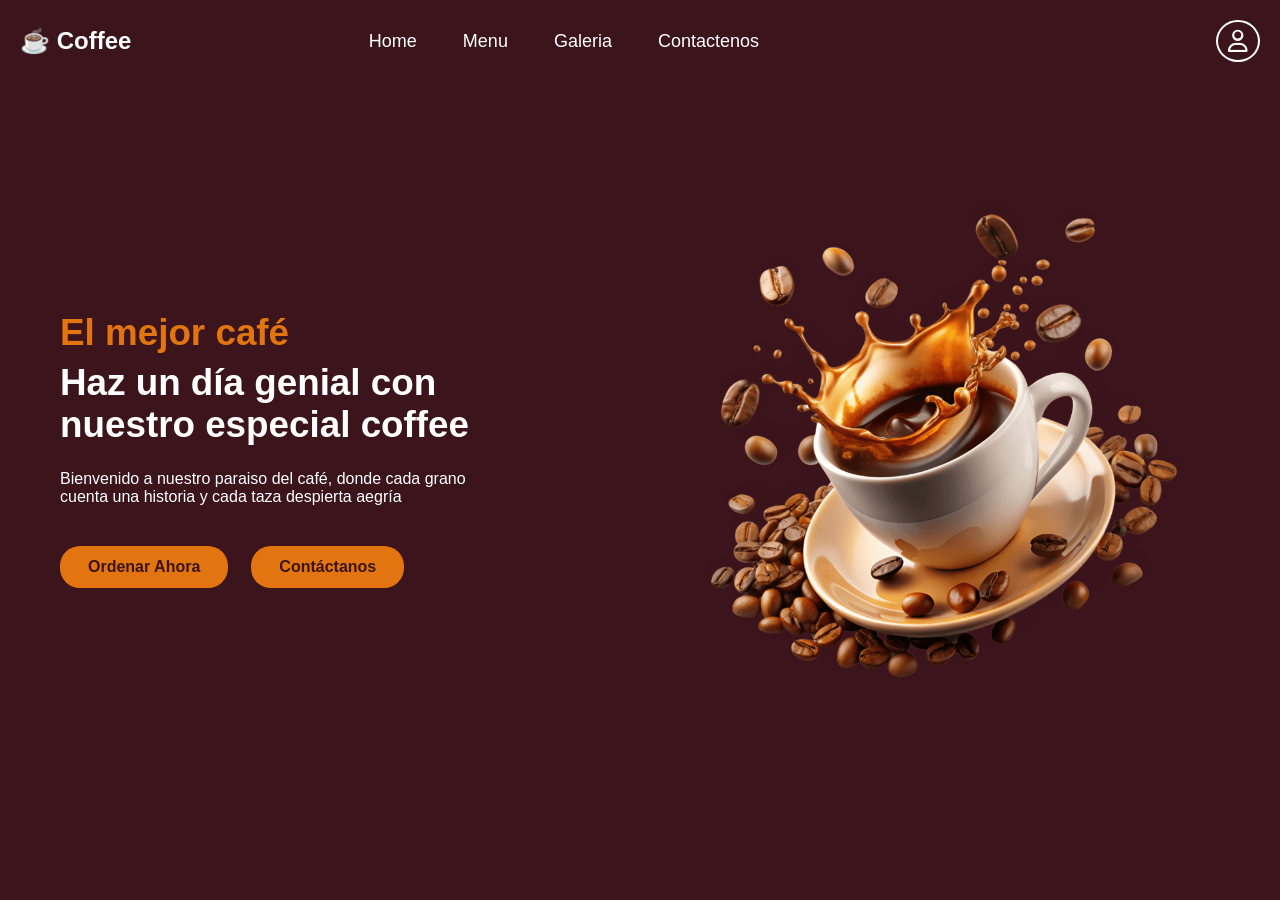
<file: index.html>
<!DOCTYPE html>
<html lang="es">
<head>
    <meta charset="UTF-8">
    <meta name="viewport" content="width=device-width, initial-scale=1.0">
    <link rel="stylesheet" href="./css/index.css">
    <link rel="stylesheet" href="https://cdnjs.cloudflare.com/ajax/libs/font-awesome/6.5.0/css/all.min.css">
    <title>SITO DE CAFE</title>
</head>
<body>
    <header>
        <nav class="navbar">
            <a href="#" class="nav-Logo">
                <h2 class="nav-text">☕ Coffee</h2>
            </a>
            <input type="checkbox" id="menu-toggle" class="menu-toggle">
            <ul class="nav-menu">
                <li class="nav-item">
                    <a href="./index.html" class="nav-link">Home</a>
                </li>
                <li class="nav-item">
                    <a href="./menu.html" class="nav-link">Menu</a>
                </li>
                <li class="nav-item">
                    <a href="./galeria.html" class="nav-link">Galeria</a>
                </li>
                <li class="nav-item">
                    <a href="./contactenos.html" class="nav-link">Contactenos</a>
                </li>
            </ul>
            <a class="nav-actions">
                <a href="./login.html" class="nav-login" title="Iniciar sesion">
                <i class="fa-regular fa-user"></i>
            </a>
            <label for="menu-toggle" class="hamburger">
                <span></span>
                <span></span>
                <span></span>
            </label>
            </div>
        </nav>
    </header>
    <main>
        <section class="hero-section">
            <div class="section-content">
                <div class="hero-details">
                    <h2 class="title">El mejor café</h2>
                    <h3 class="subtitle">
                       Haz un día genial con nuestro especial coffee
                    </h3>
                    <p class="description">
                         Bienvenido a nuestro paraiso del café, donde cada
                         grano cuenta una historia y cada taza despierta aegría
                    </p>
                    <div class="buttons">
                        <a href="./menu.html" class="button order-now">Ordenar Ahora</a>
                        <a href="./contactenos.html" class="button contact-us">Contáctanos</a>
                    </div>
                 </div>
                 <div class="hero-image-wrapper">
                    <img src="./img/coffee-hero-section.png"
                    alt="hero" 
                    class="hero-image">
                </div>
            </div>
          
        </section>
    </main>
</body>
</html>
</file>
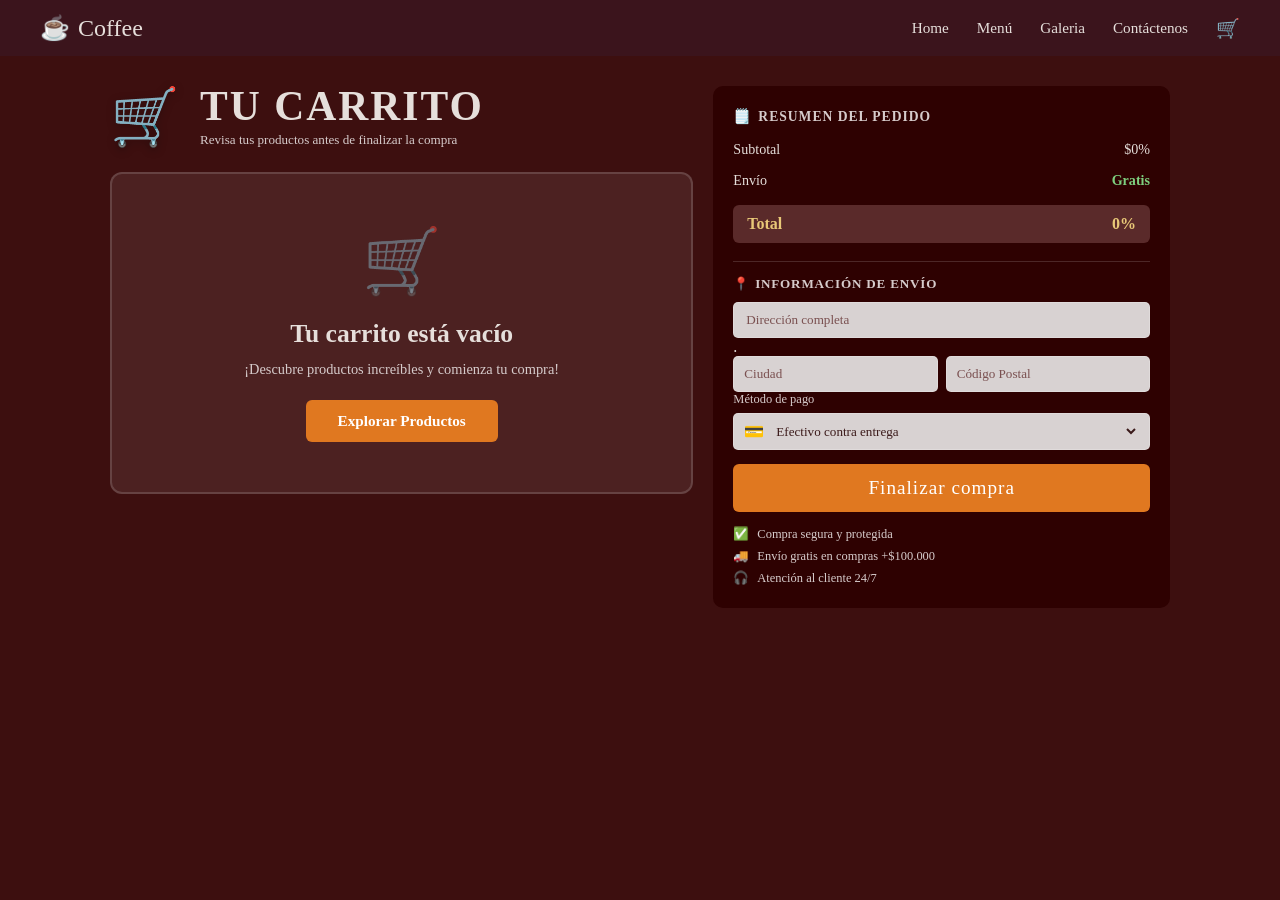
<file: carrito.html>
<!DOCTYPE html>
<html lang="es">
<head>
  <meta charset="UTF-8" />
  <meta name="viewport" content="width=device-width, initial-scale=1.0"/>
  <title>Coffee – Tu Carrito</title>
  <link rel="stylesheet" href="./css/carrito.css" />
  <link href="https://fonts.googleapis.com/css2?family=Caveat:wght@600;700&family=Lato:wght@400;700&display=swap" rel="stylesheet"/>
</head>
<body>

  <!-- NAVBAR -->
  <nav class="navbar">
    <div class="navbar__brand">
      <span class="navbar__icon">☕</span>
      <span class="navbar__name">Coffee</span>
    </div>
    <ul class="navbar__links">
      <li><a href="./index.html">Home</a></li>
      <li><a href="./menu.html">Menú</a></li>
      <li><a href="./galeria.html">Galeria</a></li>
      <li><a href="./contactenos.html">Contáctenos</a></li>
      <li><a href="./carrito.html" class="cart-icon">🛒</a></li>
    </ul>
  </nav>

  <!-- MAIN -->
  <main class="main">

    <!-- LEFT: CART -->
    <section class="cart-section">
      <div class="cart-header">
        <div class="cart-icon-big">🛒</div>
        <div>
          <h1 class="cart-title">TU CARRITO</h1>
          <p class="cart-subtitle">Revisa tus productos antes de finalizar la compra</p>
        </div>
      </div>

      <!-- Empty State -->
      <div class="cart-empty">
        <div class="empty-icon">🛒</div>
        <h2 class="empty-title">Tu carrito está vacío</h2>
        <p class="empty-text">¡Descubre productos increíbles y comienza tu compra!</p>
        <button class="btn-explore">Explorar Productos</button>
      </div>

      <!-- (When cart has items, replace .cart-empty with .cart-items) -->
    </section>

    <!-- RIGHT: ORDER SUMMARY -->
    <aside class="order-summary">
      <h2 class="summary-title">Resumen del pedido</h2>

      <div class="summary-row">
        <span>Subtotal</span>
        <span>$0%</span>
      </div>
      <div class="summary-row">
        <span>Envío</span>
        <span class="free">Gratis</span>
      </div>

      <div class="summary-total">
        <span>Total</span>
        <span>0%</span>
      </div>

      <div class="summary-divider"></div>

      <!-- Shipping Info -->
      <div class="shipping-info">
        <h3 class="shipping-title">Información de Envío</h3>

        <div class="form-group">
          <span class="input-icon"></span>
          <input type="text" placeholder="Dirección completa" />
        </div>
        <span>.</span>
        <div class="form-row">
          <input type="text" placeholder="Ciudad" />
          <input type="text" placeholder="Código Postal" />
        </div>

        <div class="form-group">
          <label class="form-label">Método de pago</label>
          <div class="payment-select">
            <span class="payment-icon">💳</span>
            <select>
              <option>Efectivo contra entrega</option>
              <option>Tarjeta de crédito</option>
              <option>Transferencia bancaria</option>
            </select>
          </div>
        </div>
      </div>

      <button class="btn-checkout">Finalizar compra</button>

      <div class="summary-features">
        <p><span>✅</span> Compra segura y protegida</p>
        <p><span>🚚</span> Envío gratis en compras +$100.000</p>
        <p><span>🎧</span> Atención al cliente 24/7</p>
      </div>
    </aside>

  </main>

</body>
</html>
</file>
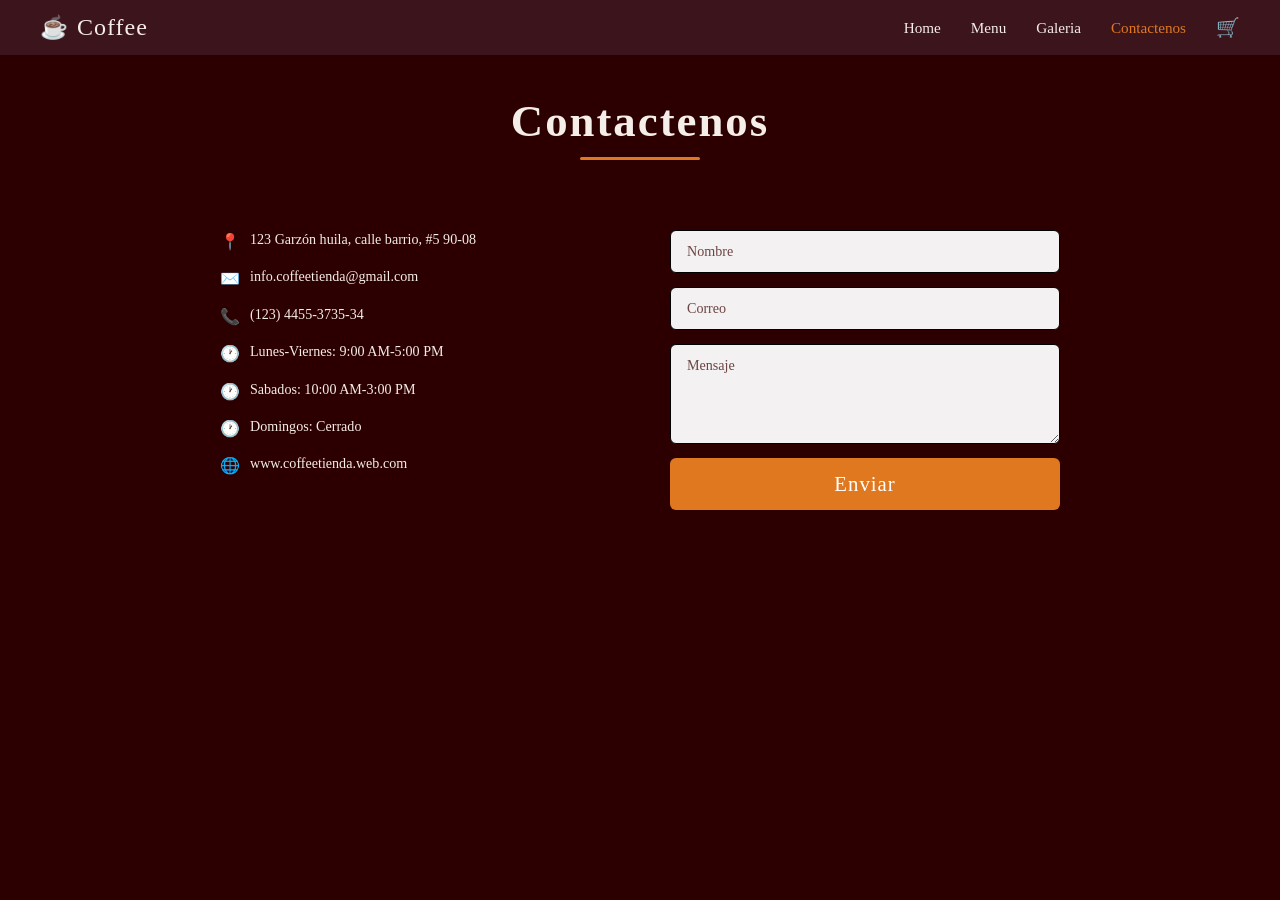
<file: contactenos.html>
<!DOCTYPE html>
<html lang="es">
<head>
  <meta charset="UTF-8" />
  <meta name="viewport" content="width=device-width, initial-scale=1.0"/>
  <title>Coffee – Contactos</title>
  <link rel="stylesheet" href="./css/contactenos.css" />
  <link href="https://fonts.googleapis.com/css2?family=Caveat:wght@600&family=Lato:wght@400;700&display=swap" rel="stylesheet"/>
</head>
<body>

  <!-- NAVBAR -->
  <nav class="navbar">
    <div class="navbar__brand">
      <span class="navbar__icon">☕</span>
      <span class="navbar__name">Coffee</span>
    </div>
    <ul class="navbar__links">
      <li><a href="./index.html">Home</a></li>
      <li><a href="./menu.html">Menu</a></li>
      <li><a href="./galeria.html">Galeria</a></li>
      <li><a href="./contactenos.html" class="active">Contactenos</a></li>
      <li><a href="./carrito.html" class="cart-icon">🛒</a></li>
    </ul>
  </nav>

  <!-- MAIN CONTENT -->
  <main class="main">

    <!-- PAGE TITLE -->
    <section class="page-title">
      <h1>Contactenos</h1>
      <span class="title-underline"></span>
    </section>

    <!-- CONTACT SECTION -->
    <section class="contact-section">

      <!-- INFO -->
      <div class="contact-info">
        <p>
          <span class="icon">📍</span>
          123 Garzón huila, calle barrio, #5 90-08
        </p>
        <p>
          <span class="icon">✉️</span>
          info.coffeetienda@gmail.com
        </p>
        <p>
          <span class="icon">📞</span>
          (123) 4455-3735-34
        </p>
        <p>
          <span class="icon">🕐</span>
          Lunes-Viernes: 9:00 AM-5:00 PM
        </p>
        <p>
          <span class="icon">🕐</span>
          Sabados: 10:00 AM-3:00 PM
        </p>
        <p>
          <span class="icon">🕐</span>
          Domingos: Cerrado
        </p>
        <p>
          <span class="icon">🌐</span>
          www.coffeetienda.web.com
        </p>
      </div>

      <!-- FORM -->
      <form class="contact-form">
        <input type="text" placeholder="Nombre" />
        <input type="email" placeholder="Correo" />
        <textarea placeholder="Mensaje"></textarea>
        <button type="submit">Enviar</button>
      </form>

    </section>
  </main>

</body>
</html>
</file>
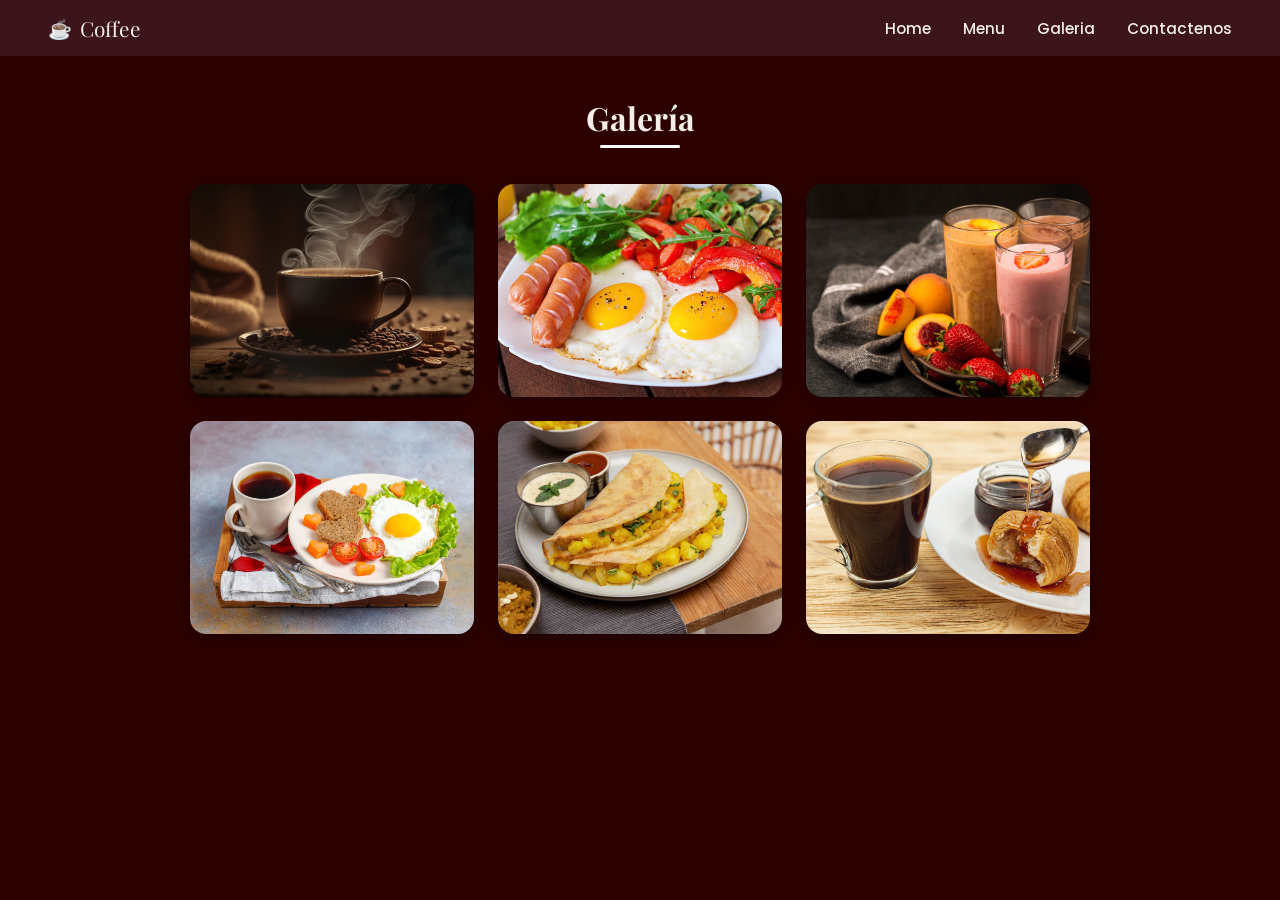
<file: galeria.html>
<!DOCTYPE html>
<html lang="es">
<head>
  <meta charset="UTF-8" />
  <meta name="viewport" content="width=device-width, initial-scale=1.0"/>
  <title>Coffee - Galería</title>
  <link rel="stylesheet" href="./css/galeria.css">
  <link rel="stylesheet" href="https://cdnjs.cloudflare.com/ajax/libs/font-awesome/6.5.0/css/all.min.css">
  <link href="https://fonts.googleapis.com/css2?family=Playfair+Display:wght@600&family=Poppins:wght@400;600&family=Lora:wght@400;500&display=swap" rel="stylesheet">
</head>
<body>

  <nav>
    <a href="#" class="logo"><span>☕</span> Coffee</a>
    <ul class="nav-links">
                    <a href="./index.html" class="nav-link">Home</a>
                </li>
                <li class="nav-item">
                    <a href="./menu.html" class="nav-link">Menu</a>
                </li>
                <li class="nav-item">
                    <a href="./galeria.html" class="nav-link">Galeria</a>
                </li>
                <li class="nav-item">
                    <a href="./contactenos.html" class="nav-link">Contactenos</a>
                </li>
    </ul>
  </nav>

  <section class="gallery-section">
    <h2>Galería</h2>
    <span class="underline"></span>

    <div class="gallery-grid">

      <!-- Row 1 -->
      <div class="gallery-card">
        <img src="./img/gallery-1.jpg.jpeg" alt="Café negro caliente"/>
      </div>
      <div class="gallery-card">
        <img src="./img/gallery-2.jpg.jpeg" alt="Desayuno con huevos"/>
      </div>
      <div class="gallery-card">
        <img src="./img/gallery-3.jpg.jpeg" alt="Batidos coloridos"/>
      </div>

      <!-- Row 2 -->
      <div class="gallery-card">
        <img src="./img/gallery-4.jpg.jpeg" alt="Desayuno completo"/>
      </div>
      <div class="gallery-card">
        <img src="./img/gallery-5.jpg.jpeg" alt="Tacos o quesadillas"/>
      </div>
      <div class="gallery-card">
        <img src="./img/gallery-6.jpg.jpeg" alt="Café con pan"/>
      </div>

    </div>
  </section>

</body>
</html>
</file>
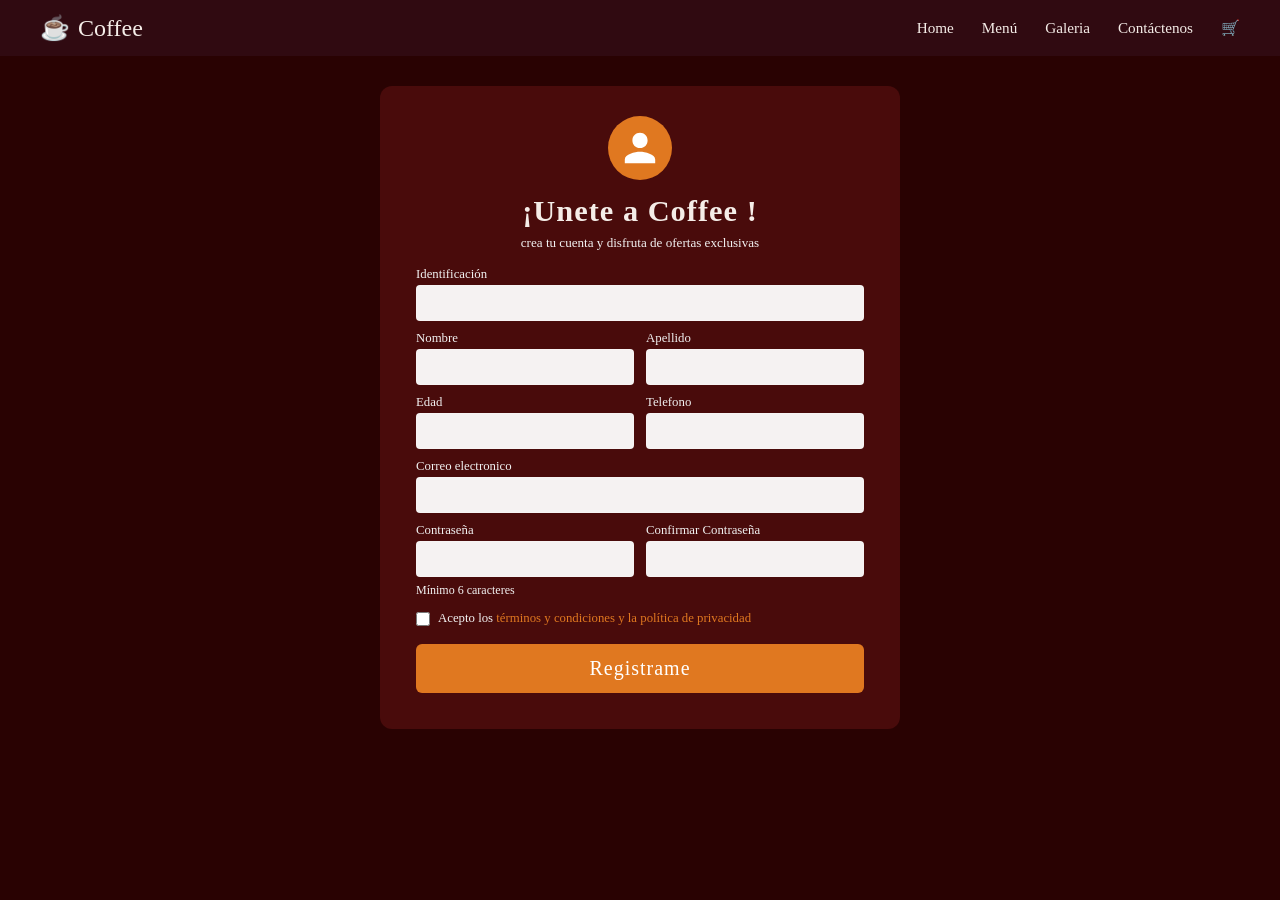
<file: login.html>
<!DOCTYPE html>
<html lang="es">
<head>
  <meta charset="UTF-8" />
  <meta name="viewport" content="width=device-width, initial-scale=1.0"/>
  <title>Coffee – Únete</title>
  <link rel="stylesheet" href="./css/login.css" />
  <link href="https://fonts.googleapis.com/css2?family=Caveat:wght@600;700&family=Lato:wght@400;700&display=swap" rel="stylesheet"/>
</head>
<body>

  <!-- NAVBAR -->
  <nav class="navbar">
    <div class="navbar__brand">
      <span class="navbar__icon">☕</span>
      <span class="navbar__name">Coffee</span>
    </div>
    <ul class="navbar__links">
      <li><a href="./index.html">Home</a></li>
      <li><a href="./menu.html">Menú</a></li>
      <li><a href="./galeria.html">Galeria</a></li>
      <li><a href="./contactenos.html">Contáctenos</a></li>
      <li><a href="./carrito.html" class="cart-icon">🛒</a></li>
    </ul>
  </nav>

  <!-- MAIN -->
  <main class="main">
    <div class="register-card">

      <!-- Avatar Icon -->
      <div class="avatar-icon">
        <svg xmlns="http://www.w3.org/2000/svg" viewBox="0 0 24 24" fill="white" width="38" height="38">
          <path d="M12 12c2.7 0 4.8-2.1 4.8-4.8S14.7 2.4 12 2.4 7.2 4.5 7.2 7.2 9.3 12 12 12zm0 2.4c-3.2 0-9.6 1.6-9.6 4.8v2.4h19.2v-2.4c0-3.2-6.4-4.8-9.6-4.8z"/>
        </svg>
      </div>

      <h1 class="card-title">¡Unete a Coffee !</h1>
      <p class="card-subtitle">crea tu cuenta y disfruta de ofertas exclusivas</p>

      <form class="register-form" novalidate>

        <!-- ID -->
        <div class="form-group full">
          <label>Identificación</label>
          <input type="text" />
        </div>

        <!-- Nombre / Apellido -->
        <div class="form-row">
          <div class="form-group">
            <label>Nombre</label>
            <input type="text" />
          </div>
          <div class="form-group">
            <label>Apellido</label>
            <input type="text" />
          </div>
        </div>

        <!-- Edad / Telefono -->
        <div class="form-row">
          <div class="form-group">
            <label>Edad</label>
            <input type="number" />
          </div>
          <div class="form-group">
            <label>Telefono</label>
            <input type="tel" />
          </div>
        </div>

        <!-- Correo -->
        <div class="form-group full">
          <label>Correo electronico</label>
          <input type="email" />
        </div>

        <!-- Contraseña / Confirmar -->
        <div class="form-row">
          <div class="form-group">
            <label>Contraseña</label>
            <input type="password" />
          </div>
          <div class="form-group">
            <label>Confirmar Contraseña</label>
            <input type="password" />
          </div>
        </div>

        <p class="password-hint">Mínimo 6 caracteres</p>

        <!-- Terms -->
        <div class="terms-row">
          <input type="checkbox" id="terms" />
          <label for="terms">
            Acepto los <a href="#">términos y condiciones y la política de privacidad</a>
          </label>
        </div>

        <button type="submit" class="btn-register">Registrame</button>

      </form>
    </div>
  </main>

</body>
</html>
</file>
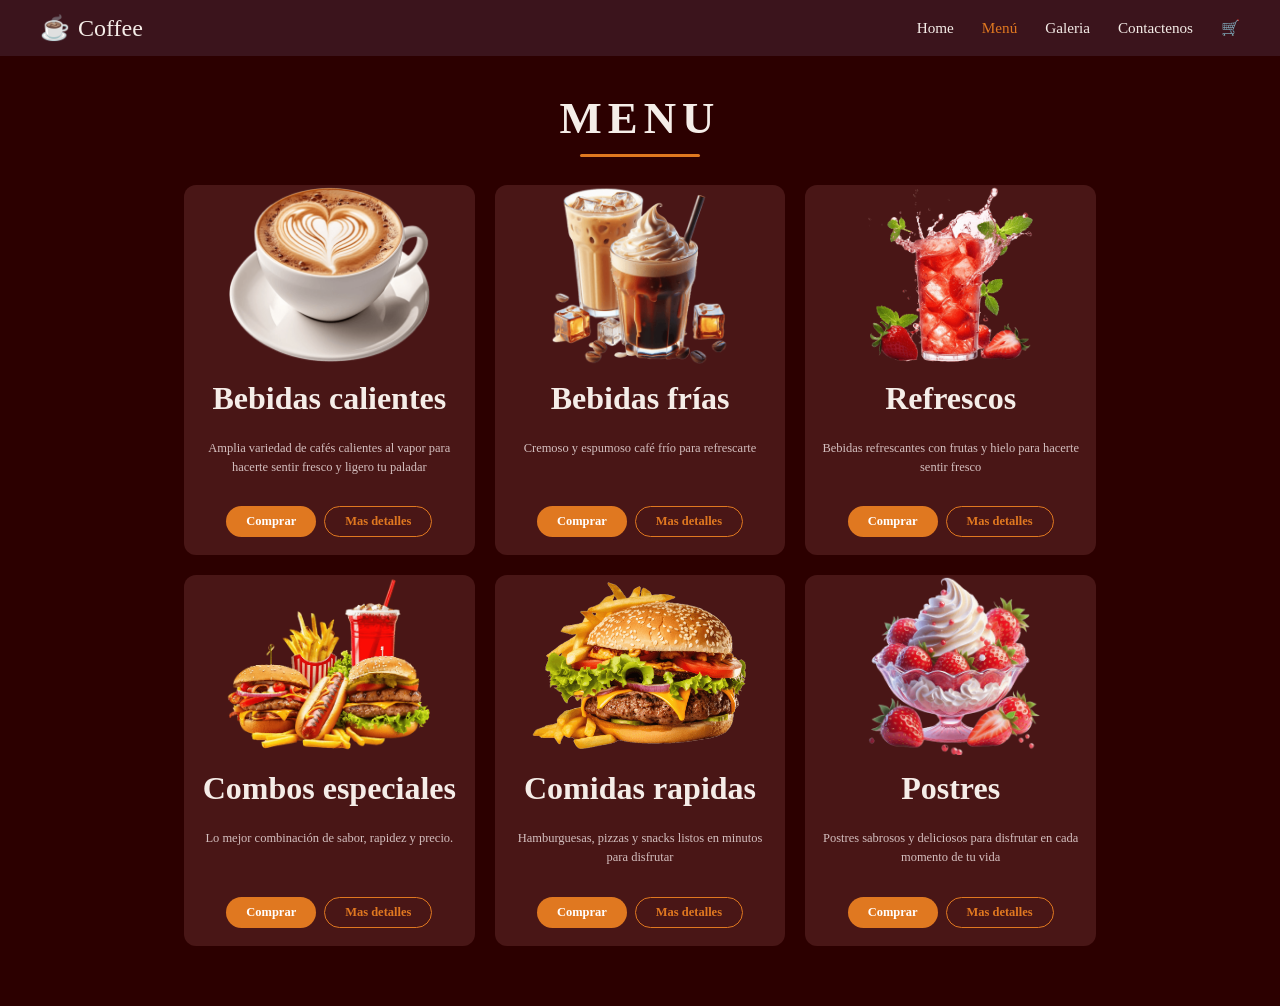
<file: menu.html>
<!DOCTYPE html>
<html lang="es">
<head>
  <meta charset="UTF-8" />
  <meta name="viewport" content="width=device-width, initial-scale=1.0"/>
  <title>Coffee – Menú</title>
  <link rel="stylesheet" href="./css/menu.css" />
  <link href="https://fonts.googleapis.com/css2?family=Caveat:wght@600;700&family=Lato:wght@400;700&display=swap" rel="stylesheet"/>
</head>
<body>

  <!-- NAVBAR -->
  <nav class="navbar">
    <div class="navbar__brand">
      <span>☕</span>
      <span class="navbar__name">Coffee</span>
    </div>
    <ul class="navbar__links">
      <li><a href="./index.html">Home</a></li>
      <li><a href="./menu.html" class="active">Menú</a></li>
      <li><a href="./galeria.html">Galeria</a></li>
      <li><a href="./contactenos.html">Contactenos</a></li>
      <li><a href="./carrito.html">🛒</a></li>
    </ul>
  </nav>

  <!-- PAGE TITLE -->
  <section class="page-title">
    <h1>MENU</h1>
    <span class="title-underline"></span>
  </section>

  <!-- MENU GRID -->
  <main class="menu-grid">

    <!-- Card 1 -->
    <div class="menu-card">
      <div class="card-img">
        <img src="./img/hot-beverages.png" alt="Bebidas calientes" />
      </div>
      <h3>Bebidas calientes</h3>
      <p>Amplia variedad de cafés calientes al vapor para hacerte sentir fresco y ligero tu paladar</p>
      <div class="card-buttons">
        <button class="btn-buy">Comprar</button>
        <button class="btn-details">Mas detalles</button>
      </div>
    </div>

    <!-- Card 2 -->
    <div class="menu-card">
      <div class="card-img">
        <img src="./img/cold-beverages.png" alt="Bebidas frías" />
      </div>
      <h3>Bebidas frías</h3>
      <p>Cremoso y espumoso café frío para refrescarte</p>
      <div class="card-buttons">
        <button class="btn-buy">Comprar</button>
        <button class="btn-details">Mas detalles</button>
      </div>
    </div>

    <!-- Card 3 -->
    <div class="menu-card">
      <div class="card-img">
        <img src="./img/refreshment.png" alt="Refrescos" />
      </div>
      <h3>Refrescos</h3>
      <p>Bebidas refrescantes con frutas y hielo para hacerte sentir fresco</p>
      <div class="card-buttons">
        <button class="btn-buy">Comprar</button>
        <button class="btn-details">Mas detalles</button>
      </div>
    </div>

    <!-- Card 4 -->
    <div class="menu-card">
      <div class="card-img">
        <img src="./img/special-combo.png" alt="Combos especiales" />
      </div>
      <h3>Combos especiales</h3>
      <p>Lo mejor combinación de sabor, rapidez y precio.</p>
      <div class="card-buttons">
        <button class="btn-buy">Comprar</button>
        <button class="btn-details">Mas detalles</button>
      </div>
    </div>

    <!-- Card 5 -->
    <div class="menu-card">
      <div class="card-img">
        <img src="./img/burger-frenchfries.png" alt="Comidas rápidas" />
      </div>
      <h3>Comidas rapidas</h3>
      <p>Hamburguesas, pizzas y snacks listos en minutos para disfrutar</p>
      <div class="card-buttons">
        <button class="btn-buy">Comprar</button>
        <button class="btn-details">Mas detalles</button>
      </div>
    </div>

    <!-- Card 6 -->
    <div class="menu-card">
      <div class="card-img">
        <img src="./img/desserts.png" alt="Postres" />
      </div>
      <h3>Postres</h3>
      <p>Postres sabrosos y deliciosos para disfrutar en cada momento de tu vida</p>
      <div class="card-buttons">
        <button class="btn-buy">Comprar</button>
        <button class="btn-details">Mas detalles</button>
      </div>
    </div>

  </main>

</body>
</html>
</file>
<file: css/index.css>
*{
    margin: 0;
    padding: 0;
    box-sizing: border-box;
    font-family: 'Poppins', sans-serif;
}
button{ cursor: pointer; border:none; background: none;}
img {width: 100%;}
ul {list-style: none;}
a {text-decoration: none;}

header{
    position: fixed;
    width: 100%;
    z-index: 5;
    background-color: #3b141c;
}

header .navbar{
    display: flex;
    padding: 20px;
    align-items: center;
    justify-content: space-between;
}
.navbar .nav-Logo .nav-text{
    color:white
}
.navbar .nav-menu{
    display: flex;
    gap: 10px;
}
.navbar .nav-menu .nav-link{
    padding: 10px 18px;
    color: white;
    font-size: large;
    border-radius: 20px;
    transition: 0.3s ease;
}
.navbar .nav-menu .nav-link:hover{
    color: #3b141c;
    background-color: #e2750f;
}
.nav-actions{
    display: flex;
    align-items: center;
    gap: 16px;

}
.nav-login{
    color: white;
    font-size: 1.4rem;
    padding: 8px 10px;
    border-radius: 50%;
border: 2px solid white;
display: flex;
align-items: center;
justify-content: center;
transition: 0.3s ease;
}
.nav-login:hover{
    color: #3b141c;
    background-color: #e2750f;
    border-color: #e2750f;
}
.menu-toggle{
    display: none;

}
.hamburger{
    display: none;
    flex-direction: column;
    gap: 5px;
    cursor: pointer;
    padding: 5px;

    
}
.hamburger span{
    display: block;
    width: 25px;
    height: 3px;
    background-color: white;
    border-radius: 3px;
    transition: transform 0.3 ease, opacity 0.3s ease;
}
.menu-toggle:checked ~ .nav-menu + .nav-actions .hamburger span:nth-child(1),
.menu-toggle:checked +.nav-menu + .nav-actions .hamburger span:nth-child(1){
    transform: translatey(8px) rotate(45deg);
}
.menu-toggle:checked ~ .nav-menu + .nav-actions .hamburger span:nth-child(2),
.menu-toggle:checked +.nav-menu + .nav-actions .hamburger span:nth-child(2){
  opacity:0;
}
.menu-toggle:checked ~ .nav-menu + .nav-actions .hamburger span:nth-child(3),
.menu-toggle:checked +.nav-menu + .nav-actions .hamburger span:nth-child(3){
  transform: translatey(-8px) rotate(-45deg);
}
.hero-section{
    background-color: #3b141c;
    min-height: 100vh;
}
.hero-section .section-content{
    display: flex;
    align-items: center;
    min-height: 100vh;
    color: white;
    justify-content: space-between;
    padding: 0 60px;
}
.hero-section .hero-details .title{
    color: #e2750f;
    font-size: 2.3rem;
    font-family:"Miniver" , sans-serif

}
.hero-section .hero-details .subtitle{
    margin-top: 8px;
    font-size: 2.3rem;
    max-width: 70%;

}
.hero-section .hero-details .description{
    font-size: 1.12re;
    max-width: 70%;
    margin:24px 0 40px;
}
.hero-section .hero-details .button{
    padding: 10px 26px;
    background-color: #e2750f;
    color: #3b141c;
    border-radius: 20px;
    border: 2px solid transparent;
    transition: 0.3s ease;
    font-weight: 600;
}
.hero-section .hero-details .buttons{
    display: flex;
    gap: 23px;

}
.hero-section .hero-details .button:hover{
    color: white;
}
.hero-section .hero-image-wrapper{
    max-width: 500px;
    margin-right: 30px;
}

.nav-link{
    padding: 10px 18px;
    color: white;
    border-radius: 20px;
    transition: 0.3s ease;
}
.nav-link:hover{
    color: #3b141c;
     background-color: #e2750f;
}

.hamburger{
    display: none;
}
@media (max-width: 768px) {
    .hamburger{
        display: flex;
    }
    .navbar .nav-menu{
      display: none;
      flex-direction: column;
      width: 100%;
    }
    .menu-toggle:checked + .nav-menu{
        display: flex;
    }
    .hero-section .section-content{
        flex-direction: column-reverse;
        text-align: center;
        padding: 100px 24px 60px;
    }
@media (max-width: 1024px) {
    .hero-section .section-content{ padding: 100px 40px 60px; gap: 30px}
    .hero-section .hero-details .subtitle{ font-size: 1.9rem; max-width: 90%;}
    .hero-section .hero-details .description{ max-width: 90%;}
    .hero-section .hero-image-wrapper{ max-width: 380px; margin-right: 0;}
}
@media (max-width: 768px) {
    header .navbar{
        padding: 14px 20px;
        position: relative;
        flex-wrap: wrap;
    }
    .hamburger{
        display: flex;
    }
    .navbar .nav-menu{
       display: none;
        flex-direction: column;
        width: 100%;
        background-color: #3b141c;
        padding: 10px 0;

        order: 3;
    }
    .menu-toggle:checked + .nav-menu{
        display: flex;
    }
    .nav-section .section-content{
        flex-direction: column-reverse;
        justify-content: center;
        padding: 100px 24px 60px;
        text-align: center;
        gap: 30px;
    }
    .hero-section .hero-details .title{ font-size: 2rem; }
    .hero-section .hero-details .subtitle{font-size: 1.6rem; max-width: 100%;}
    .hero-section .hero-details .description{font-size: 1rem; max-width: 100%;}
    .hero-section .hero-details .buttons{ justify-content: center; flex-wrap: wrap;}
    .hero-section .hero-image-wrapper{max-width: 280px; margin-right: 0;}
    }
@media (max-width: 480px) {
    .hero-section .hero-details .title{ font-size: 1.7rem; }
    .hero-section .hero-details .subtitle{ font-size: 1.3rem; }
    .hero-section .hero-details .description{ font-size: 0.95rem; margin: 18px 0 30px; }
    .hero-section .hero-details .button{ padding: 10px 20px; font-size: 0.95rem; width: 100%; text-align: center; }
    .hero-section .hero-details .buttons {flex-direction: column; gap: 14px; width: 100%;}
    .hero-section .hero-image-wrapper{ max-width: 220px; }
}
}
</file>
<file: css/carrito.css>
:root {
  --bg-main:        #3d0f0f;
  --bg-navbar:      #3b141c;
  --bg-sidebar:     #2e0101;
  --bg-cart:        #571111;
  --bg-empty:       #4d1919;
  --bg-input:       #d8d2d2;
  --accent:         #e07820;
  --accent-hover:   #c96a10;
  --text-light:     #e6dfdb;
  --text-muted:     #d6cbcb;
  --total-bg:       #5a2a2a;
  --total-text:     #e8c878;

}


*, *::before, *::after {
  box-sizing: border-box;
  margin: 0;
  padding: 0;
}

body {
  font-family: var(--font-body);
  background-color: var(--bg-main);
  color: var(--text-light);
  min-height: 100vh;
}

.navbar {
  background-color: var(--bg-navbar);
  display: flex;
  align-items: center;
  justify-content: space-between;
  padding: 14px 40px;
}

.navbar__brand {
  display: flex;
  align-items: center;
  gap: 8px;
  font-family: var(--font-display);
  font-size: 1.5rem;
  color: var(--text-light);
}

.navbar__links {
  list-style: none;
  display: flex;
  align-items: center;
  gap: 28px;
}

.navbar__links a {
  text-decoration: none;
  color: var(--text-light);
  font-size: 0.95rem;
  transition: color 0.2s;
}

.navbar__links a:hover {
  color: var(--accent);
}

.navbar__links .cart-icon {
  font-size: 1.2rem;
}


.main {
  display: flex;
  gap: 0;
  max-width: 1100px;
  margin: 30px auto;
  padding: 0 20px;
  align-items: flex-start;
}


.cart-section {
  flex: 1.4;
  margin-right: 20px;
}

.cart-header {
  display: flex;
  align-items: center;
  gap: 20px;
  margin-bottom: 24px;
}

.cart-icon-big {
  font-size: 3.5rem;
  line-height: 1;
  filter: drop-shadow(0 2px 4px rgba(0,0,0,0.3));
}

.cart-title {
  font-family: var(--font-display);
  font-size: 2.6rem;
  font-weight: 700;
  color: var(--text-light);
  letter-spacing: 2px;
  line-height: 1;
}

.cart-subtitle {
  font-size: 0.82rem;
  color: var(--text-muted);
  margin-top: 4px;
}

/* Empty Cart */
.cart-empty {
  background-color: rgba(255,255,255,0.08);
  border: 2px solid rgba(255,255,255,0.15);
  border-radius: 12px;
  padding: 50px 30px;
  text-align: center;
  display: flex;
  flex-direction: column;
  align-items: center;
  gap: 12px;
}

.empty-icon {
  font-size: 4rem;
  opacity: 0.5;
  margin-bottom: 8px;
}

.empty-title {
  font-family: var(--font-display);
  font-size: 1.6rem;
  font-weight: 700;
  color: var(--text-light);
}

.empty-text {
  font-size: 0.9rem;
  color: var(--text-muted);
}

.btn-explore {
  margin-top: 10px;
  background-color: var(--accent);
  color: #fff;
  border: none;
  border-radius: 6px;
  padding: 12px 32px;
  font-family: var(--font-body);
  font-size: 0.95rem;
  font-weight: 700;
  cursor: pointer;
  transition: background-color 0.2s, transform 0.1s;
}

.btn-explore:hover {
  background-color: var(--accent-hover);
}

.btn-explore:active {
  transform: scale(0.97);
}


.order-summary {
  flex: 1;
  background-color: var(--bg-sidebar);
  border-radius: 10px;
  padding: 22px 20px;
  display: flex;
  flex-direction: column;
  gap: 10px;
}

.summary-title {
  font-family: var(--font-body);
  font-size: 0.85rem;
  font-weight: 700;
  color: var(--text-muted);
  text-transform: uppercase;
  letter-spacing: 1px;
  margin-bottom: 4px;
  display: flex;
  align-items: center;
  gap: 6px;
}

.summary-title::before {
  content: "🗒️";
  font-size: 0.9rem;
}

.summary-row {
  display: flex;
  justify-content: space-between;
  font-size: 0.88rem;
  color: var(--text-light);
  padding: 2px 0;
}

.summary-row .free {
  color: #7ecf7e;
  font-weight: 700;
}

.summary-total {
  display: flex;
  justify-content: space-between;
  align-items: center;
  background-color: var(--total-bg);
  border-radius: 6px;
  padding: 10px 14px;
  font-weight: 700;
  font-size: 1rem;
  color: var(--total-text);
  margin: 4px 0;
}

.summary-divider {
  height: 1px;
  background-color: rgba(255,255,255,0.15);
  margin: 4px 0;
}


.shipping-title {
  font-size: 0.82rem;
  font-weight: 700;
  color: var(--text-muted);
  text-transform: uppercase;
  letter-spacing: 0.8px;
  margin-bottom: 6px;
  display: flex;
  align-items: center;
  gap: 5px;
}

.shipping-title::before {
  content: "📍";
  font-size: 0.8rem;
}

.form-group {
  display: flex;
  flex-direction: column;
  gap: 4px;
  position: relative;
}

.form-group input {
  width: 100%;
  background-color: var(--bg-input);
  border: 1px solid rgba(255,255,255,0.2);
  border-radius: 5px;
  padding: 9px 12px;
  font-family: var(--font-body);
  font-size: 0.82rem;
  color: #3b1a1a;
  outline: none;
  transition: border-color 0.2s;
}

.form-group input::placeholder {
  color: #7a5050;
}

.form-group input:focus {
  border-color: var(--accent);
}

.form-row {
  display: flex;
  gap: 8px;
}

.form-row input {
  flex: 1;
  background-color: var(--bg-input);
  border: 1px solid rgba(255,255,255,0.2);
  border-radius: 5px;
  padding: 9px 10px;
  font-family: var(--font-body);
  font-size: 0.82rem;
  color: #3b1a1a;
  outline: none;
  transition: border-color 0.2s;
}

.form-row input::placeholder {
  color: #7a5050;
}

.form-row input:focus {
  border-color: var(--accent);
}

.form-label {
  font-size: 0.78rem;
  color: var(--text-muted);
  margin-bottom: 2px;
}

.payment-select {
  display: flex;
  align-items: center;
  background-color: var(--bg-input);
  border: 1px solid rgba(255,255,255,0.2);
  border-radius: 5px;
  padding: 0 10px;
  gap: 8px;
}

.payment-select select {
  flex: 1;
  background: transparent;
  border: none;
  outline: none;
  font-family: var(--font-body);
  font-size: 0.82rem;
  color: #3b1a1a;
  padding: 9px 0;
  cursor: pointer;
  appearance: auto;
}

.payment-icon {
  font-size: 1rem;
}

/* Checkout Button */
.btn-checkout {
  width: 100%;
  background-color: var(--accent);
  color: #fff;
  border: none;
  border-radius: 6px;
  padding: 13px;
  font-family: var(--font-display);
  font-size: 1.2rem;
  letter-spacing: 1px;
  cursor: pointer;
  transition: background-color 0.2s, transform 0.1s;
  margin-top: 4px;
}

.btn-checkout:hover {
  background-color: var(--accent-hover);
}

.btn-checkout:active {
  transform: scale(0.98);
}

/* Features */
.summary-features {
  display: flex;
  flex-direction: column;
  gap: 6px;
  margin-top: 4px;
}

.summary-features p {
  display: flex;
  align-items: center;
  gap: 8px;
  font-size: 0.78rem;
  color: var(--text-muted);
}


@media (max-width: 700px) {
  .main {
    flex-direction: column;
  }
  .cart-section {
    margin-right: 0;
    margin-bottom: 20px;
  }
  .navbar {
    padding: 14px 16px;
  }
  .navbar__links {
    gap: 14px;
  }
}
:root {
  --bg-main:        #3d0f0f;
  --bg-navbar:      #3b141c;
  --bg-sidebar:     #2e0101;
  --bg-cart:        #571111;
  --bg-empty:       #4d1919;
  --bg-input:       #d8d2d2;
  --accent:         #e07820;
  --accent-hover:   #c96a10;
  --text-light:     #e6dfdb;
  --text-muted:     #d6cbcb;
  --total-bg:       #5a2a2a;
  --total-text:     #e8c878;

}


*, *::before, *::after {
  box-sizing: border-box;
  margin: 0;
  padding: 0;
}

body {
  font-family: var(--font-body);
  background-color: var(--bg-main);
  color: var(--text-light);
  min-height: 100vh;
}

.navbar {
  background-color: var(--bg-navbar);
  display: flex;
  align-items: center;
  justify-content: space-between;
  padding: 14px 40px;
}

.navbar__brand {
  display: flex;
  align-items: center;
  gap: 8px;
  font-family: var(--font-display);
  font-size: 1.5rem;
  color: var(--text-light);
}

.navbar__links {
  list-style: none;
  display: flex;
  align-items: center;
  gap: 28px;
}

.navbar__links a {
  text-decoration: none;
  color: var(--text-light);
  font-size: 0.95rem;
  transition: color 0.2s;
}

.navbar__links a:hover {
  color: var(--accent);
}

.navbar__links .cart-icon {
  font-size: 1.2rem;
}


.main {
  display: flex;
  gap: 0;
  max-width: 1100px;
  margin: 30px auto;
  padding: 0 20px;
  align-items: flex-start;
}


.cart-section {
  flex: 1.4;
  margin-right: 20px;
}

.cart-header {
  display: flex;
  align-items: center;
  gap: 20px;
  margin-bottom: 24px;
}

.cart-icon-big {
  font-size: 3.5rem;
  line-height: 1;
  filter: drop-shadow(0 2px 4px rgba(0,0,0,0.3));
}

.cart-title {
  font-family: var(--font-display);
  font-size: 2.6rem;
  font-weight: 700;
  color: var(--text-light);
  letter-spacing: 2px;
  line-height: 1;
}

.cart-subtitle {
  font-size: 0.82rem;
  color: var(--text-muted);
  margin-top: 4px;
}

/* Empty Cart */
.cart-empty {
  background-color: rgba(255,255,255,0.08);
  border: 2px solid rgba(255,255,255,0.15);
  border-radius: 12px;
  padding: 50px 30px;
  text-align: center;
  display: flex;
  flex-direction: column;
  align-items: center;
  gap: 12px;
}

.empty-icon {
  font-size: 4rem;
  opacity: 0.5;
  margin-bottom: 8px;
}

.empty-title {
  font-family: var(--font-display);
  font-size: 1.6rem;
  font-weight: 700;
  color: var(--text-light);
}

.empty-text {
  font-size: 0.9rem;
  color: var(--text-muted);
}

.btn-explore {
  margin-top: 10px;
  background-color: var(--accent);
  color: #fff;
  border: none;
  border-radius: 6px;
  padding: 12px 32px;
  font-family: var(--font-body);
  font-size: 0.95rem;
  font-weight: 700;
  cursor: pointer;
  transition: background-color 0.2s, transform 0.1s;
}

.btn-explore:hover {
  background-color: var(--accent-hover);
}

.btn-explore:active {
  transform: scale(0.97);
}


.order-summary {
  flex: 1;
  background-color: var(--bg-sidebar);
  border-radius: 10px;
  padding: 22px 20px;
  display: flex;
  flex-direction: column;
  gap: 10px;
}

.summary-title {
  font-family: var(--font-body);
  font-size: 0.85rem;
  font-weight: 700;
  color: var(--text-muted);
  text-transform: uppercase;
  letter-spacing: 1px;
  margin-bottom: 4px;
  display: flex;
  align-items: center;
  gap: 6px;
}

.summary-title::before {
  content: "🗒️";
  font-size: 0.9rem;
}

.summary-row {
  display: flex;
  justify-content: space-between;
  font-size: 0.88rem;
  color: var(--text-light);
  padding: 2px 0;
}

.summary-row .free {
  color: #7ecf7e;
  font-weight: 700;
}

.summary-total {
  display: flex;
  justify-content: space-between;
  align-items: center;
  background-color: var(--total-bg);
  border-radius: 6px;
  padding: 10px 14px;
  font-weight: 700;
  font-size: 1rem;
  color: var(--total-text);
  margin: 4px 0;
}

.summary-divider {
  height: 1px;
  background-color: rgba(255,255,255,0.15);
  margin: 4px 0;
}


.shipping-title {
  font-size: 0.82rem;
  font-weight: 700;
  color: var(--text-muted);
  text-transform: uppercase;
  letter-spacing: 0.8px;
  margin-bottom: 6px;
  display: flex;
  align-items: center;
  gap: 5px;
}

.shipping-title::before {
  content: "📍";
  font-size: 0.8rem;
}

.form-group {
  display: flex;
  flex-direction: column;
  gap: 4px;
  position: relative;
}

.form-group input {
  width: 100%;
  background-color: var(--bg-input);
  border: 1px solid rgba(255,255,255,0.2);
  border-radius: 5px;
  padding: 9px 12px;
  font-family: var(--font-body);
  font-size: 0.82rem;
  color: #3b1a1a;
  outline: none;
  transition: border-color 0.2s;
}

.form-group input::placeholder {
  color: #7a5050;
}

.form-group input:focus {
  border-color: var(--accent);
}

.form-row {
  display: flex;
  gap: 8px;
}

.form-row input {
  flex: 1;
  background-color: var(--bg-input);
  border: 1px solid rgba(255,255,255,0.2);
  border-radius: 5px;
  padding: 9px 10px;
  font-family: var(--font-body);
  font-size: 0.82rem;
  color: #3b1a1a;
  outline: none;
  transition: border-color 0.2s;
}

.form-row input::placeholder {
  color: #7a5050;
}

.form-row input:focus {
  border-color: var(--accent);
}

.form-label {
  font-size: 0.78rem;
  color: var(--text-muted);
  margin-bottom: 2px;
}

.payment-select {
  display: flex;
  align-items: center;
  background-color: var(--bg-input);
  border: 1px solid rgba(255,255,255,0.2);
  border-radius: 5px;
  padding: 0 10px;
  gap: 8px;
}

.payment-select select {
  flex: 1;
  background: transparent;
  border: none;
  outline: none;
  font-family: var(--font-body);
  font-size: 0.82rem;
  color: #3b1a1a;
  padding: 9px 0;
  cursor: pointer;
  appearance: auto;
}

.payment-icon {
  font-size: 1rem;
}

/* Checkout Button */
.btn-checkout {
  width: 100%;
  background-color: var(--accent);
  color: #fff;
  border: none;
  border-radius: 6px;
  padding: 13px;
  font-family: var(--font-display);
  font-size: 1.2rem;
  letter-spacing: 1px;
  cursor: pointer;
  transition: background-color 0.2s, transform 0.1s;
  margin-top: 4px;
}

.btn-checkout:hover {
  background-color: var(--accent-hover);
}

.btn-checkout:active {
  transform: scale(0.98);
}

/* Features */
.summary-features {
  display: flex;
  flex-direction: column;
  gap: 6px;
  margin-top: 4px;
}

.summary-features p {
  display: flex;
  align-items: center;
  gap: 8px;
  font-size: 0.78rem;
  color: var(--text-muted);
}


@media (max-width: 700px) {
  .main {
    flex-direction: column;
  }
  .cart-section {
    margin-right: 0;
    margin-bottom: 20px;
  }
  .navbar {
    padding: 14px 16px;
  }
  .navbar__links {
    gap: 14px;
  }
}
</file>
<file: css/contactenos.css>
:root {
  --bg-main:       #2c0000;
  --bg-navbar:     #3b141c;
  --accent:        #e07820;
  --text-light:    #f5ede8;
  --text-muted:    #ffffff;
  --input-bg:      #f3f1f1;
  --input-border:  #030303;
}

*, *::before, *::after {
  box-sizing: border-box;
  margin: 0;
  padding: 0;
}

body {
  font-family: var(--font-body);
  background-color: var(--bg-main);
  color: var(--text-light);
  min-height: 100vh;
}


.navbar {
  background-color: var(--bg-navbar);
  display: flex;
  align-items: center;
  justify-content: space-between;
  padding: 14px 40px;
}

.navbar__brand {
  display: flex;
  align-items: center;
  gap: 8px;
  font-family: var(--font-display);
  font-size: 1.5rem;
  color: var(--text-light);
  letter-spacing: 1px;
}

.navbar__icon {
  font-size: 1.4rem;
}

.navbar__links {
  list-style: none;
  display: flex;
  align-items: center;
  gap: 30px;
}

.navbar__links a {
  text-decoration: none;
  color: var(--text-light);
  font-size: 0.95rem;
  font-weight: 400;
  transition: color 0.2s;
}

.navbar__links a:hover,
.navbar__links a.active {
  color: var(--accent);
}

.navbar__links .cart-icon {
  font-size: 1.2rem;
}


.page-title {
  text-align: center;
  padding: 40px 0 30px;
}

.page-title h1 {
  font-family: var(--font-display);
  font-size: 2.8rem;
  font-weight: 600;
  color: var(--text-light);
  letter-spacing: 2px;
}

.title-underline {
  display: block;
  width: 120px;
  height: 3px;
  background-color: var(--accent);
  margin: 10px auto 0;
  border-radius: 2px;
}


.contact-section {
  display: flex;
  justify-content: space-between;
  align-items: flex-start;
  max-width: 900px;
  margin: 40px auto 60px;
  padding: 0 30px;
  gap: 60px;
}


.contact-info {
  display: flex;
  flex-direction: column;
  gap: 14px;
  flex: 1;
}

.contact-info p {
  display: flex;
  align-items: flex-start;
  gap: 10px;
  font-size: 0.88rem;
  color: var(--text-light);
  line-height: 1.4;
}

.contact-info .icon {
  font-size: 1rem;
  flex-shrink: 0;
  margin-top: 1px;
}

.contact-form {
  display: flex;
  flex-direction: column;
  gap: 14px;
  flex: 1;
  min-width: 280px;
}

.contact-form input,
.contact-form textarea {
  width: 100%;
  background-color: var(--input-bg);
  border: 1px solid var(--input-border);
  border-radius: 6px;
  padding: 12px 16px;
  font-family: var(--font-body);
  font-size: 0.88rem;
  color: #3b1a1a;
  outline: none;
  transition: border-color 0.2s, background-color 0.2s;
}

.contact-form input::placeholder,
.contact-form textarea::placeholder {
  color: #6b4444;
}

.contact-form input:focus,
.contact-form textarea:focus {
  border-color: var(--accent);
  background-color: #d4bcbc;
}

.contact-form textarea {
  height: 100px;
  resize: vertical;
}

.contact-form button {
  width: 100%;
  background-color: var(--accent);
  color: #fff;
  border: none;
  border-radius: 6px;
  padding: 14px;
  font-family: var(--font-display);
  font-size: 1.3rem;
  letter-spacing: 1px;
  cursor: pointer;
  transition: background-color 0.2s, transform 0.1s;
}

.contact-form button:hover {
  background-color: #fd7a00;
}

.contact-form button:active {
  transform: scale(0.98);
}

@media (max-width: 640px) {
  .contact-section {
    flex-direction: column;
    gap: 36px;
  }
  .navbar {
    padding: 14px 20px;
  }
  .navbar__links {
    gap: 16px;
  }
}
</file>
<file: css/galeria.css>
*, *::before, *::after { box-sizing: border-box; margin: 0; padding: 0; }

:root {
  --bg: #2c0000;
  --nav-bg: #3b141c;
  --accent: #ffffff;
  --text-light: #f5ede8;
  --card-radius: 16px;
}

body {
  font-family: 'Poppins', sans-serif;
  background-color: var(--bg);
  color: var(--text-light);
  min-height: 100vh;
}

/* NAV */
nav {
  background-color: var(--nav-bg);
  display: flex;
  align-items: center;
  justify-content: space-between;
  padding: 14px 48px;
}

.logo {
  display: flex;
  align-items: center;
  gap: 8px;
  font-family: 'Playfair Display', serif;
  font-size: 1.3rem;
  color: var(--text-light);
  text-decoration: none;
}

.logo span { font-size: 1.2rem; }

.nav-links {
  display: flex;
  align-items: center;
  gap: 32px;
  list-style: none;
}

.nav-links a {
  color: var(--text-light);
  text-decoration: none;
  font-size: 0.95rem;
  font-weight: 500;
  transition: color 0.2s;
}

.nav-links a:hover { color: var(--accent); }

.nav-links .active { color: var(--accent); }

.cart-icon { font-size: 1.2rem; cursor: pointer; }

/* GALLERY SECTION */
.gallery-section {
  padding: 40px 48px 60px;
}

.gallery-section h2 {
  font-family: 'Playfair Display', serif;
  font-size: 2rem;
  text-align: center;
  margin-bottom: 6px;
  color: var(--text-light);
}

.underline {
  display: block;
  width: 80px;
  height: 3px;
  background: var(--accent);
  margin: 0 auto 36px;
  border-radius: 2px;
}

.gallery-grid {
  display: grid;
  grid-template-columns: repeat(3, 1fr);
  gap: 24px;
  max-width: 900px;
  margin: 0 auto;
}

.gallery-card {
  border-radius: var(--card-radius);
  overflow: hidden;
  aspect-ratio: 4/3;
  cursor: pointer;
  transition: transform 0.3s ease, box-shadow 0.3s ease;
  box-shadow: 0 4px 16px rgba(0,0,0,0.3);
}

.gallery-card:hover {
  transform: scale(1.04);
  box-shadow: 0 8px 28px rgba(0,0,0,0.45);
}

.gallery-card img {
  width: 100%;
  height: 100%;
  object-fit: cover;
  display: block;
  transition: transform 0.4s ease;
}

.gallery-card:hover img { transform: scale(1.06); }

@media (max-width: 640px) {
  .gallery-grid { grid-template-columns: 1fr; }
  nav { padding: 14px 20px; }
  .gallery-section { padding: 30px 20px 40px; }
}
</file>
<file: css/login.css>
:root {
  --bg-main:      #290202;
  --bg-navbar:    #300a11;
  --bg-card:      #490b0b;
  --bg-input:     #f5f2f2;
  --accent:       #e07820;
  --accent-hover: #c96a10;
  --text-light:   #f5ede8;
  --text-muted:   #f3f3f3;
  --label-color:  #f1f1f1;

}


*, *::before, *::after {
  box-sizing: border-box;
  margin: 0;
  padding: 0;
}

body {
  font-family: var(--font-body);
  background-color: var(--bg-main);
  color: var(--text-light);
  min-height: 100vh;
}


.navbar {
  background-color: var(--bg-navbar);
  display: flex;
  align-items: center;
  justify-content: space-between;
  padding: 14px 40px;
}

.navbar__brand {
  display: flex;
  align-items: center;
  gap: 8px;
  font-family: var(--font-display);
  font-size: 1.5rem;
  color: var(--text-light);
}

.navbar__links {
  list-style: none;
  display: flex;
  align-items: center;
  gap: 28px;
}

.navbar__links a {
  text-decoration: none;
  color: var(--text-light);
  font-size: 0.95rem;
  transition: color 0.2s;
}

.navbar__links a:hover {
  color: var(--accent);
}


.main {
  display: flex;
  justify-content: center;
  align-items: flex-start;
  padding: 30px 20px 50px;
}


.register-card {
  background-color: var(--bg-card);
  border-radius: 12px;
  padding: 30px 36px 36px;
  width: 100%;
  max-width: 520px;
  display: flex;
  flex-direction: column;
  align-items: center;
  gap: 6px;
}


.avatar-icon {
  width: 64px;
  height: 64px;
  background-color: var(--accent);
  border-radius: 50%;
  display: flex;
  align-items: center;
  justify-content: center;
  margin-bottom: 8px;
}


.card-title {
  font-family: var(--font-display);
  font-size: 1.9rem;
  font-weight: 700;
  color: var(--text-light);
  letter-spacing: 1px;
}

.card-subtitle {
  font-size: 0.82rem;
  color: var(--text-muted);
  margin-bottom: 10px;
}


.register-form {
  width: 100%;
  display: flex;
  flex-direction: column;
  gap: 10px;
}

.form-group {
  display: flex;
  flex-direction: column;
  gap: 3px;
}

.form-group.full {
  width: 100%;
}

.form-group label {
  font-size: 0.8rem;
  color: var(--label-color);
}

.form-group input,
.form-row .form-group input {
  background-color: var(--bg-input);
  border: 1px solid rgba(255,255,255,0.15);
  border-radius: 4px;
  padding: 9px 11px;
  font-family: var(--font-body);
  font-size: 0.85rem;
  color: #3b1a1a;
  outline: none;
  width: 100%;
  transition: border-color 0.2s;
}

.form-group input:focus {
  border-color: var(--accent);
}

/* Two-column row */
.form-row {
  display: flex;
  gap: 12px;
}

.form-row .form-group {
  flex: 1;
}

/* Password hint */
.password-hint {
  font-size: 0.75rem;
  color: var(--text-muted);
  margin-top: -4px;
}

/* Terms */
.terms-row {
  display: flex;
  align-items: center;
  gap: 8px;
  margin-top: 2px;
}

.terms-row input[type="checkbox"] {
  width: 14px;
  height: 14px;
  accent-color: var(--accent);
  flex-shrink: 0;
  cursor: pointer;
}

.terms-row label {
  font-size: 0.8rem;
  color: var(--text-muted);
  cursor: pointer;
  line-height: 1.4;
}

.terms-row a {
  color: var(--accent);
  text-decoration: none;
}

.terms-row a:hover {
  text-decoration: underline;
}

/* Submit button */
.btn-register {
  width: 100%;
  background-color: var(--accent);
  color: #fff;
  border: none;
  border-radius: 6px;
  padding: 13px;
  font-family: var(--font-display);
  font-size: 1.25rem;
  letter-spacing: 1px;
  cursor: pointer;
  margin-top: 6px;
  transition: background-color 0.2s, transform 0.1s;
}

.btn-register:hover {
  background-color: var(--accent-hover);
}

.btn-register:active {
  transform: scale(0.98);
}

@media (max-width: 560px) {
  .register-card {
    padding: 24px 18px 30px;
  }
  .form-row {
    flex-direction: column;
  }
  .navbar {
    padding: 12px 16px;
  }
  .navbar__links {
    gap: 14px;
  }
}
</file>
<file: css/menu.css>
:root {
  --bg-main:      #2c0000;
  --bg-navbar:    #3b141c;
  --bg-card:      #491616;
  --accent:       #e07820;
  --accent-hover: #c96a10;
  --text-light:   #f5ede8;
  --text-muted:   #d4bfbf;
 
}


*, *::before, *::after {
  box-sizing: border-box;
  margin: 0;
  padding: 0;
}

body {
  font-family: var(--font-body);
  background-color: var(--bg-main);
  color: var(--text-light);
  min-height: 100vh;
}


.navbar {
  background-color: var(--bg-navbar);
  display: flex;
  align-items: center;
  justify-content: space-between;
  padding: 14px 40px;
}

.navbar__brand {
  display: flex;
  align-items: center;
  gap: 8px;
  font-family: var(--font-display);
  font-size: 1.5rem;
  color: var(--text-light);
}

.navbar__links {
  list-style: none;
  display: flex;
  align-items: center;
  gap: 28px;
}

.navbar__links a {
  text-decoration: none;
  color: var(--text-light);
  font-size: 0.95rem;
  transition: color 0.2s;
}

.navbar__links a:hover,
.navbar__links a.active {
  color: var(--accent);
}


.page-title {
  text-align: center;
  padding: 36px 0 28px;
}

.page-title h1 {
  font-family: var(--font-display);
  font-size: 2.8rem;
  font-weight: 700;
  letter-spacing: 6px;
  color: var(--text-light);
}

.title-underline {
  display: block;
  width: 120px;
  height: 3px;
  background-color: var(--accent);
  margin: 10px auto 0;
  border-radius: 2px;
}

.menu-grid {
  display: grid;
  grid-template-columns: repeat(3, 1fr);
  gap: 20px;
  max-width: 960px;
  margin: 0 auto 60px;
  padding: 0 24px;
}


.menu-card {
  background-color: var(--bg-card);
  border-radius: 12px;
  overflow: hidden;
  display: flex;
  flex-direction: column;
  align-items: center;
  padding: 0 0 18px;
  text-align: center;
  transition: transform 0.2s, box-shadow 0.2s;
}

.menu-card:hover {
  transform: translateY(-4px);
  box-shadow: 0 10px 28px rgba(0,0,0,0.35);
}

/* Card Image */
.card-img {
  width: 100%;
  height: 180px;            
  display: flex;          
  align-items: center;
  justify-content: center;
  overflow: hidden;
  margin-bottom: 15px;
}

.card-img img {
  max-width: 80%;          
  max-height: 100%;
  object-fit: contain;      
  display: block;          
  transition: transform 0.3s ease;
}


.menu-card:hover .card-img img {
  transform: scale(1.05);
}

/* Card Text */
.menu-card h3 {
  font-family: var(--font-display);
  font-size: 2rem;
  font-weight: 700;
  color: var(--text-light);
  margin-bottom: 6px;
  padding: 0 14px;
}

.menu-card p {
  font-size: 0.78rem;
  color: var(--text-muted);
  line-height: 1.5;
  padding: 16px;
  margin-bottom: 14px;
  flex: 1;
}

/* Card Buttons */
.card-buttons {
  display: flex;
  gap: 8px;
  margin-top: auto;
}

.btn-buy,
.btn-details {
  border: none;
  border-radius: 20px;
  padding: 7px 20px;
  font-family: var(--font-body);
  font-size: 0.78rem;
  font-weight: 700;
  cursor: pointer;
  transition: background-color 0.2s, transform 0.1s;
}

.btn-buy {
  background-color: var(--accent);
  color: #fff;
}

.btn-buy:hover {
  background-color: var(--accent-hover);
}

.btn-details {
  background-color: transparent;
  color: var(--accent);
  border: 1.5px solid var(--accent);
}

.btn-details:hover {
  background-color: var(--accent);
  color: #fff;
}

.btn-buy:active,
.btn-details:active {
  transform: scale(0.96);
}

/* =============================
   Responsive
   ============================= */
@media (max-width: 720px) {
  .menu-grid {
    grid-template-columns: repeat(2, 1fr);
  }
}

@media (max-width: 480px) {
  .menu-grid {
    grid-template-columns: 1fr;
  }
  .navbar {
    padding: 12px 16px;
  }
  .navbar__links {
    gap: 14px;
  }
}
</file>
